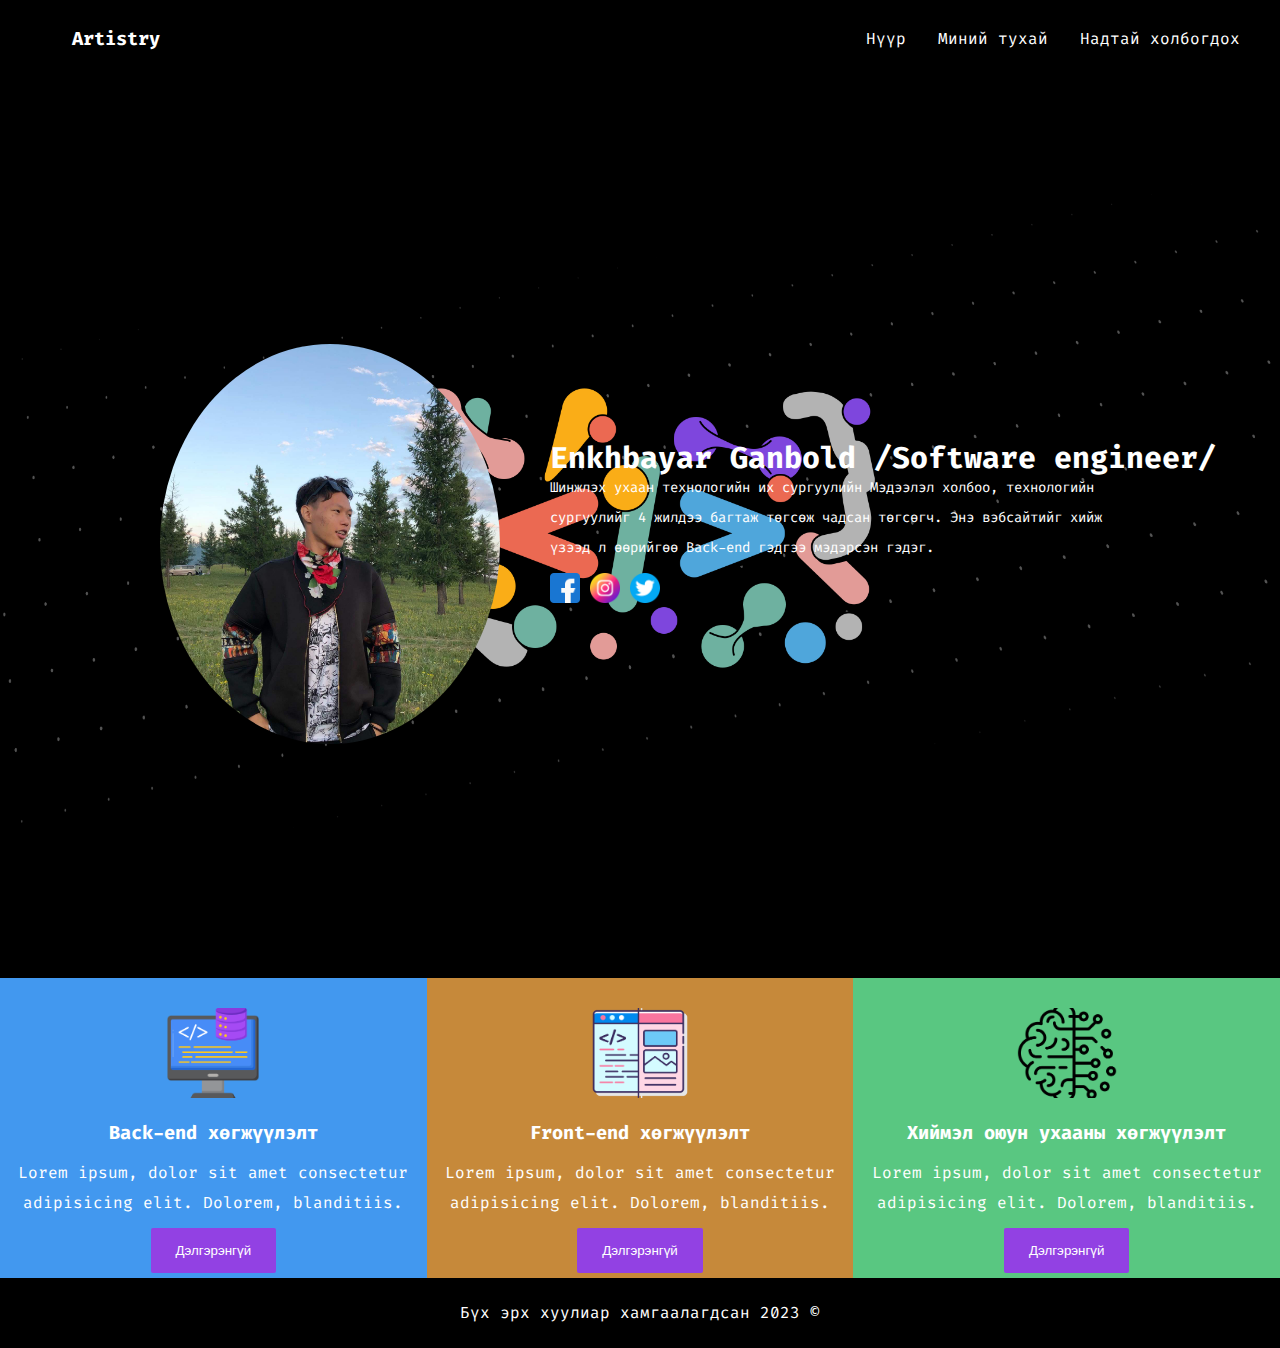
<file: index.html>
<!DOCTYPE html>
<html lang="en">
<head>
    <meta charset="UTF-8">
    <meta http-equiv="X-UA-Compatible" content="IE=edge">
    <meta name="viewport" content="width=device-width, initial-scale=1.0">
    <link rel="stylesheet" href="./style/style.css">
    <title>Enkhbayar Ganbold</title>
</head>
<body>
    <nav id = "navbar">
        <h3 id = "logo"><a href="./index.html">Artistry</a></h3>
        <ul>
            <li><a href="index.html">Нүүр</a></li>
            <li><a href="about.html">Миний тухай</a></li>
            <li><a href="./contact.html">Надтай холбогдох </a></li>
        </ul>
    </nav>
    <section>
        <div id="Section-1">
            <div class = "Section1-left">
            </div>
            <div class="Section1-right">
                <h1>Enkhbayar Ganbold /Software engineer/</h1>
                <p>Шинжлэх ухаан технологийн их сургуулийн Мэдээлэл холбоо, технологийн сургуулийг 4 жилдээ багтаж төгсөж чадсан төгсөгч. Энэ вэбсайтийг хийж үзээд л өөрийгөө Back-end гэдгээ мэдэрсэн гэдэг.</p>
                <div class="fb-img"></div>
                <div class="ig-img"></div>
                <div class="twt-img"></div>
            </div> 
        </div>
        <div id="Section-2">
            <div class="box-1">
                <div id="icon-1"></div>
                <h3>Back-end хөгжүүлэлт</h3>
                <p>Lorem ipsum, dolor sit amet consectetur adipisicing elit. Dolorem, blanditiis.</p>
                <button class = "dev-btn">Дэлгэрэнгүй</button>
            </div>
            <div class="box-2">
                <div id="icon-2"></div>
                <h3>Front-end хөгжүүлэлт</h3>
                <p>Lorem ipsum, dolor sit amet consectetur adipisicing elit. Dolorem, blanditiis.</p>
                <button class = "dev-btn">Дэлгэрэнгүй</button>
            </div>
            <div class="box-3">
                <div id="icon-3"></div>
                <h3>Хиймэл оюун ухааны хөгжүүлэлт</h3>
                <p>Lorem ipsum, dolor sit amet consectetur adipisicing elit. Dolorem, blanditiis.</p>
                <button class = "dev-btn">Дэлгэрэнгүй</button>
            </div>
        </section>
        </div>
    </section>
    <footer id = "main-footer">
        <p>Бүх эрх хуулиар хамгаалагдсан 2023 &copy</p>
    </footer>
</body>
</html>
</file>
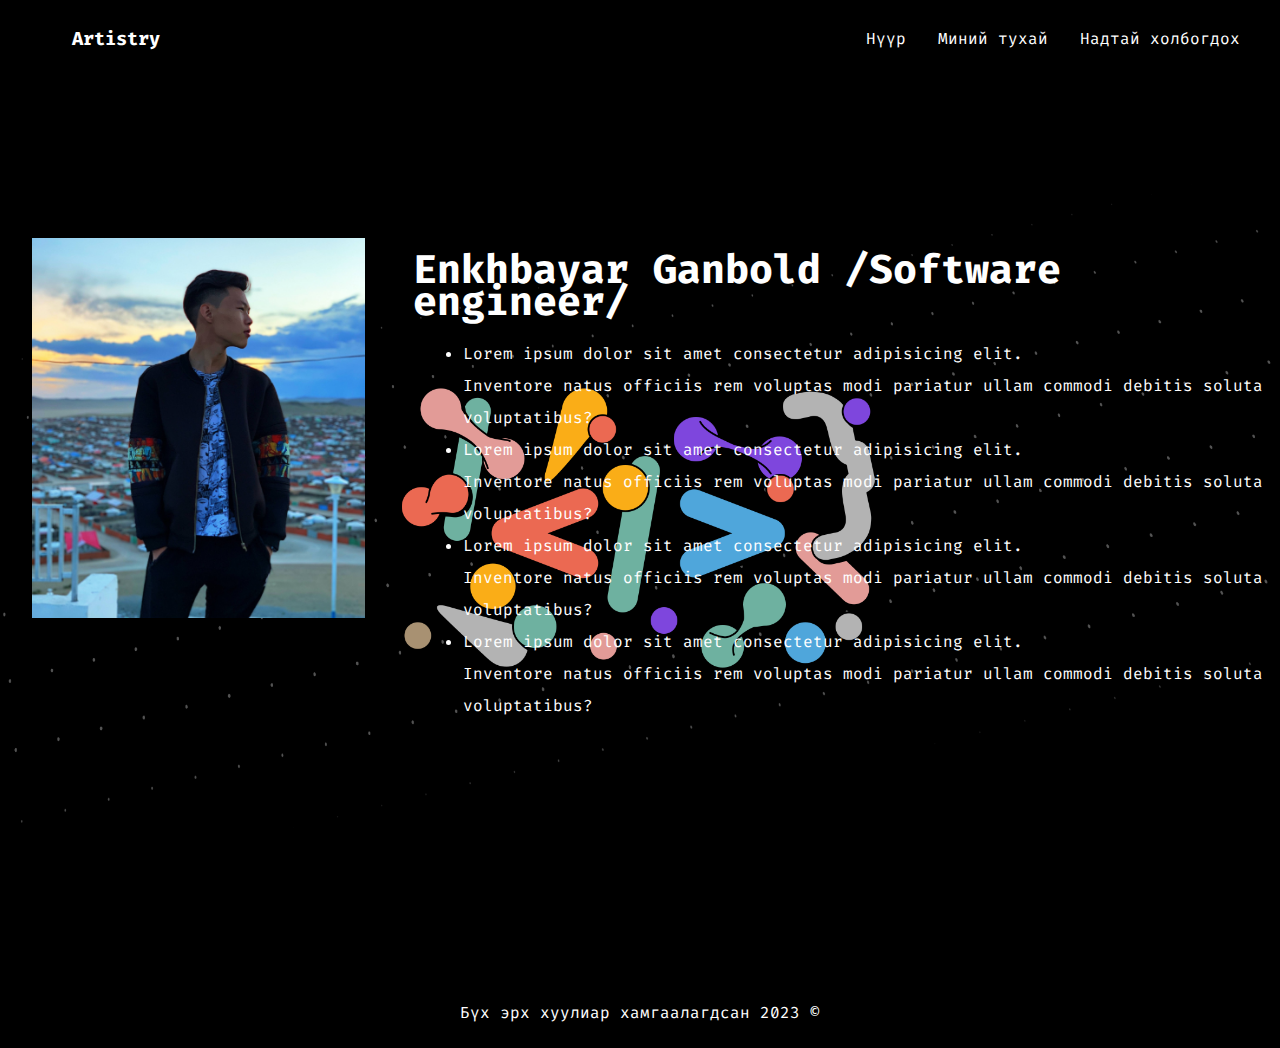
<file: about.html>
<!DOCTYPE html>
<html lang="en">
<head>
    <meta charset="UTF-8">
    <meta http-equiv="X-UA-Compatible" content="IE=edge">
    <meta name="viewport" content="width=device-width, initial-scale=1.0">
    <link rel="stylesheet" href="./style/style.css">
    <title>About me</title>
</head>
<body>
    <nav id = "navbar">
        <h3 id = "logo"><a href="./index.html">Artistry</a></h3>
        <ul>
            <li><a href="index.html">Нүүр</a></li>
            <li><a href="about.html">Миний тухай</a></li>
            <li><a href="./contact.html">Надтай холбогдох </a></li>
        </ul>
    </nav>
    
    <div id="Section-3">
        <div id = "Section3-top"></div>
        <div id="Section3-bottom">
            <h1>Enkhbayar Ganbold /Software engineer/</h1>
            <ul>
                <li>Lorem ipsum dolor sit amet consectetur adipisicing elit. <br>Inventore natus officiis rem voluptas modi pariatur ullam commodi debitis soluta voluptatibus?</li>
                <li>Lorem ipsum dolor sit amet consectetur adipisicing elit.<br>Inventore natus officiis rem voluptas modi pariatur ullam commodi debitis soluta voluptatibus?</li>
                <li>Lorem ipsum dolor sit amet consectetur adipisicing elit.<br>Inventore natus officiis rem voluptas modi pariatur ullam commodi debitis soluta voluptatibus?</li>
                <li>Lorem ipsum dolor sit amet consectetur adipisicing elit. <br>Inventore natus officiis rem voluptas modi pariatur ullam commodi debitis soluta voluptatibus?</li>
            </ul>
        </div> 
    </div>
    <footer id = "main-footer">
        <p>Бүх эрх хуулиар хамгаалагдсан 2023 &copy</p>
    </footer>
</body>
</html>
</file>
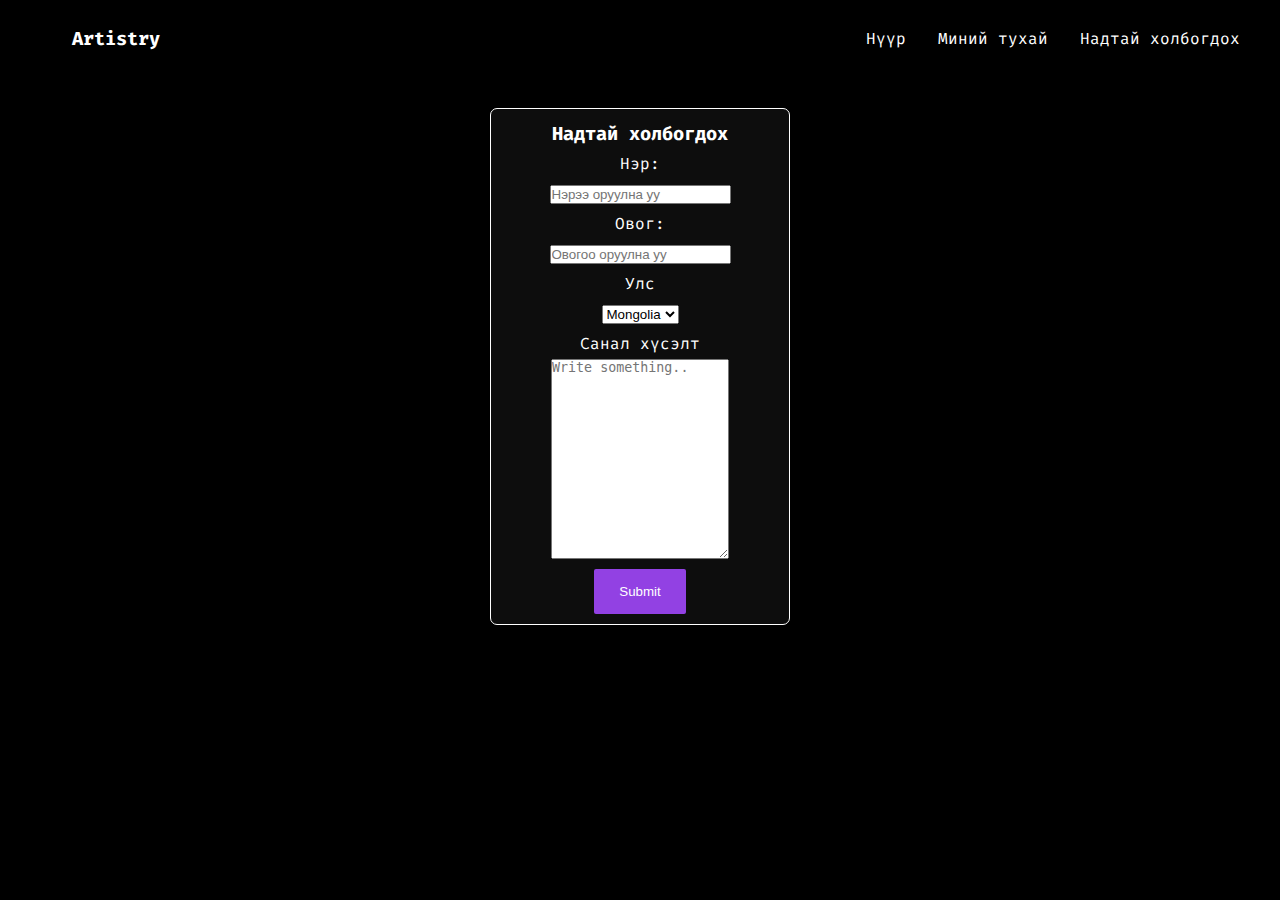
<file: contact.html>
<!DOCTYPE html>
<html lang="en">
<head>
    <meta charset="UTF-8">
    <meta http-equiv="X-UA-Compatible" content="IE=edge">
    <meta name="viewport" content="width=device-width, initial-scale=1.0">
    <link rel="stylesheet" href="./style/style.css">
    <title>Contact</title>
</head>
<body id = "body">
    <nav id = "navbar">
        <h3 id = "logo"><a href="./index.html">Artistry</a></h3>
        <ul>
            <li><a href="index.html">Нүүр</a></li>
            <li><a href="about.html">Миний тухай</a></li>
            <li><a href="./contact.html">Надтай холбогдох </a></li>
        </ul>
    </nav>
    <div class="container">
    <h3>Надтай холбогдох</h3>
  <form action="/action_page.php">
    <label for="fname">Нэр:</label>
    <br>
    <input type="text" id="fname" name="firstname" placeholder="Нэрээ оруулна уу">
    <br>
    <label for="lname">Овог:</label>
    <br>
    <input type="text" id="lname" name="lastname" placeholder="Овогоо оруулна уу">
    <br>
    <label for="country">Улс</label>
    <br>
    <select id="country" name="country">
      <option value="australia">Mongolia</option>
      <option value="canada">Canada</option>
      <option value="usa">USA</option>
    </select>
    <br>
    <label for="subject">Санал хүсэлт</label><br>
    <textarea id="subject" name="subject" placeholder="Write something.." style="height:200px"></textarea>
    <br>
    <input class = "dev-btn" type="submit" value="Submit">
  </form>
</div>
</body>
</html>
</file>
<file: style/style.css>
@import url('https://fonts.googleapis.com/css2?family=Fira+Code:wght@600&family=Roboto:wght@100&display=swap');
*{
    box-sizing: border-box;
    margin:0;
    padding:0;
}
body{
    font-family: 'Fira Code', monospace;
    line-height:30px;
}
#navbar h3{
    margin-left:3rem;
    color: white;
}
#navbar h3 a{
    color:white;
    text-decoration: none;
}
#navbar{
    display:flex;
    position:sticky;
    top:0;
    background:black;
    justify-content: space-between;
    z-index: 1;
    padding:1.5rem;

}
#navbar ul{
    display:flex;
    align-items:center;
}
#navbar ul li{
    list-style: none;
}
#navbar ul li a{
    text-decoration: none;
    color:white;
    padding:0.75rem;
    margin:0 0.25rem;
}
#navbar ul li a:hover{
    background-color: #37363a;
    border-radius:5px;
}
/* Section-1 */
section #Section-1{
    background:url(../imgs/dev-dots.png) no-repeat center center/cover;
    /* background: rgb(26, 25, 25); */
    display:flex;
    height:100vh;
    width:100vw;
}
section #Section-1 .Section1-left{
    /* height:700px; */
    height:400px;
    width:250px;
    align-items: center;
    margin-top:2rem;
    margin-left:10rem;
    flex:1;
    background:url(../imgs/327160872_855494318873373_5956390796231106836_n.jpg) no-repeat center center/cover;
    border-radius:50%;
    align-self:center;
    justify-content: center;
}
section #Section-1 .Section1-right{
    flex:2;
    color:white;
    justify-content: center;
    align-items: center;
    align-self: center;
    margin:50px;
}
section #Section-1 .Section1-right h1{
    font-size:30px;
}
section #Section-1 .Section1-right p{
    margin-right:100px;
    font-size:14px;
}
section #Section-1 .Section1-right .fb-img{
    display:inline-block;
    background: url(../imgs/facebook.png) no-repeat center center/cover;
    margin-top:10px;
    height:30px;
    width:30px;
}
section #Section-1 .Section1-right .ig-img{
    display:inline-block;
    background: url(../imgs/instagram.png) no-repeat center center/cover;
    margin-top:10px;
    height:30px;
    width:30px;
}
section #Section-1 .Section1-right .twt-img{
    display:inline-block;
    background: url(../imgs/twitter.png) no-repeat center center/cover;
    margin-top:10px;
    height:30px;
    width:30px;
}
#Section-2{
    display:flex;
}
#Section-2 .box-1, .box-2, .box-3{
    height:300px;
    text-align: center;
}
#Section-2 .box-1 p{
    margin:10px;
}
#Section-2 .box-2 p{
    margin:10px;
}
#Section-2 .box-3 p{
    margin:10px;
}
.box-1{
    color:white;
    background-color:rgb(66, 152, 239);
}
.box-2{
    color:white;
    background-color: rgb(198, 137, 58);
}
.box-3{
    color:white;
    background-color: rgb(89, 199, 129);
}
#icon-1{
    margin:auto;
    margin-top:30px;
    margin-bottom:20px;
    background:url(../imgs/backend.png) no-repeat center center/cover;;
    height:90px;
    width:100px;
    text-align: center;
}
#icon-2{
    margin:auto;
    margin-top:30px;
    margin-bottom:20px;
    background:url(../imgs/programming.png) no-repeat center center/cover;;
    height:90px;
    width:100px;
    text-align: center;
}
#icon-3{
    margin:auto;
    margin-top:30px;
    margin-bottom:20px;
    background:url(../imgs/artificial-intelligence.png) no-repeat center center/cover;;
    height:90px;
    width:100px;
    text-align: center;
}
.dev-btn{
    border:none;
    border-radius:2px;
    color:white;
    padding:15px 25px;
    background:rgb(146, 65, 227);
}
.dev-btn:hover{
    background:rgb(82, 49, 115);
}
   
#main-footer{
    text-align:center;
    background:black;
    color:white;
    padding:20px;
}
/* About.html */
#Section-3{
    display:flex;
    background:url(../imgs/dev-dots.png) no-repeat center center/cover;
    height:100vh;
    width:100vw;
    flex-direction: row;
    
}
#Section-3 #Section3-top{
    background: url(../imgs/Enkh-2.jpg) no-repeat center center/cover;
    height:380px;
    width:380px;
    margin-top:160px;
    margin-left:2rem;
}
#Section-3 #Section3-bottom{
    color:white;
    align-self:center;
    margin-left:3rem;
    margin-bottom:5rem;
    line-height:2rem;
}
#Section-3 #Section3-bottom h1{
    margin-bottom:20px;
    font-size:2.5rem;
}
#Section-3 #Section3-bottom ul{
    margin-left:50px;
}
/* Contact me */
#body{
    background-color: #000000;
}
.container{
    background: #0d0d0d;
    height:100%;
    width:300px;
    margin:auto;
    border-radius: 7px;
    padding:10px;
    text-align: center;
    margin-top:30px;
    color:white;
    border:1px white solid;
}
</file>
